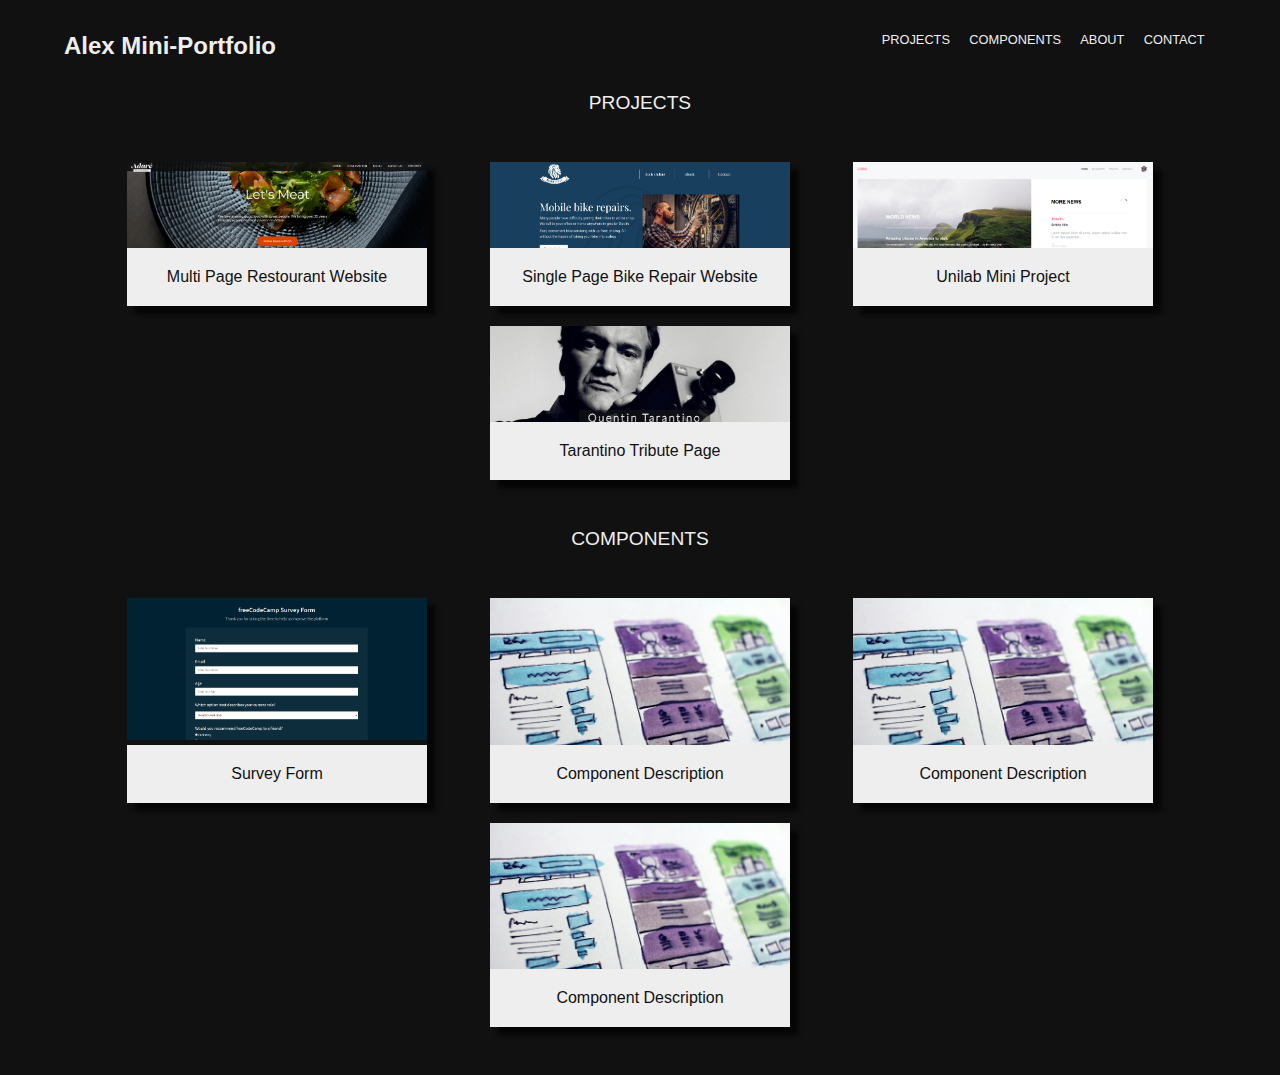
<file: index.html>
<!DOCTYPE html>
<html lang="en">

<head>
    <meta charset="UTF-8">
    <meta http-equiv="X-UA-Compatible" content="IE=edge">
    <meta name="viewport" content="width=device-width, initial-scale=1.0">
    <title>Alex Mini-Portfolio</title>

    <link rel="stylesheet" href="./style.css">
</head>

<body>
    <header>
        <h1><a href="./index.html">Alex Mini-Portfolio</a></h1>
        <nav>
            <a href="#projects">Projects</a>
            <a href="#components">Components</a>
            <a href="#about">About</a>
            <a href="#contact">Contact</a>
        </nav>
    </header>

    <main>
        <!-- Projects -->
        <h3 id="projects">Projects</h3>
        <section>
            <div class="cards-container projects">
                <a class="card" href="https://a1excpunk.github.io/restourant/" target="_blank">
                    <img src="./thumbnails/restourant.PNG" width="300" alt="">
                    <p class="caption">Multi Page Restourant Website</p>
                </a>
                <a class="card" href="https://a1excpunk.github.io/bike-repairs/" target="_blank">
                    <img src="./thumbnails/bike_repair.PNG" width="300" alt="">
                    <p class="caption">Single Page Bike Repair Website</p>
                </a>
                <a class="card" href="https://a1excpunk.github.io/unilabProject/" target="_blank">
                    <img src="./thumbnails/unilab_project.PNG" width="300" alt="">
                    <p class="caption">Unilab mini Project</p>
                </a>
                <a class="card" href="https://a1excpunk.github.io/tribute-page/" target="_blank">
                    <img src="./thumbnails/tribute_page.PNG" width="300" alt="">
                    <p class="caption">Tarantino Tribute Page</p>
                </a>
            </div>
        </section>

        <!-- Components -->
        <h3 id="components">Components</h3>
        <section>
            <div class="cards-container components">
                <a class="card" href="./components/form/fcc_form.html" target="_blank">
                    <img src="./thumbnails/fcc_form.PNG" width="300" alt="">
                    <p class="caption">survey form</p>
                </a>
                <a class="card">
                    <img src="./placeholder.jpg" width="300" alt="">
                    <p class="caption">component description</p>
                </a>
                <a class="card">
                    <img src="./placeholder.jpg" width="300" alt="">
                    <p class="caption">component description</p>
                </a>
                <a class="card">
                    <img src="./placeholder.jpg" width="300" alt="">
                    <p class="caption">component description</p>
                </a>
            </div>
        </section>
    </main>
    <footer>
        <div id="contact">
        
        </div>
    </footer>
</body>

</html>
</file>
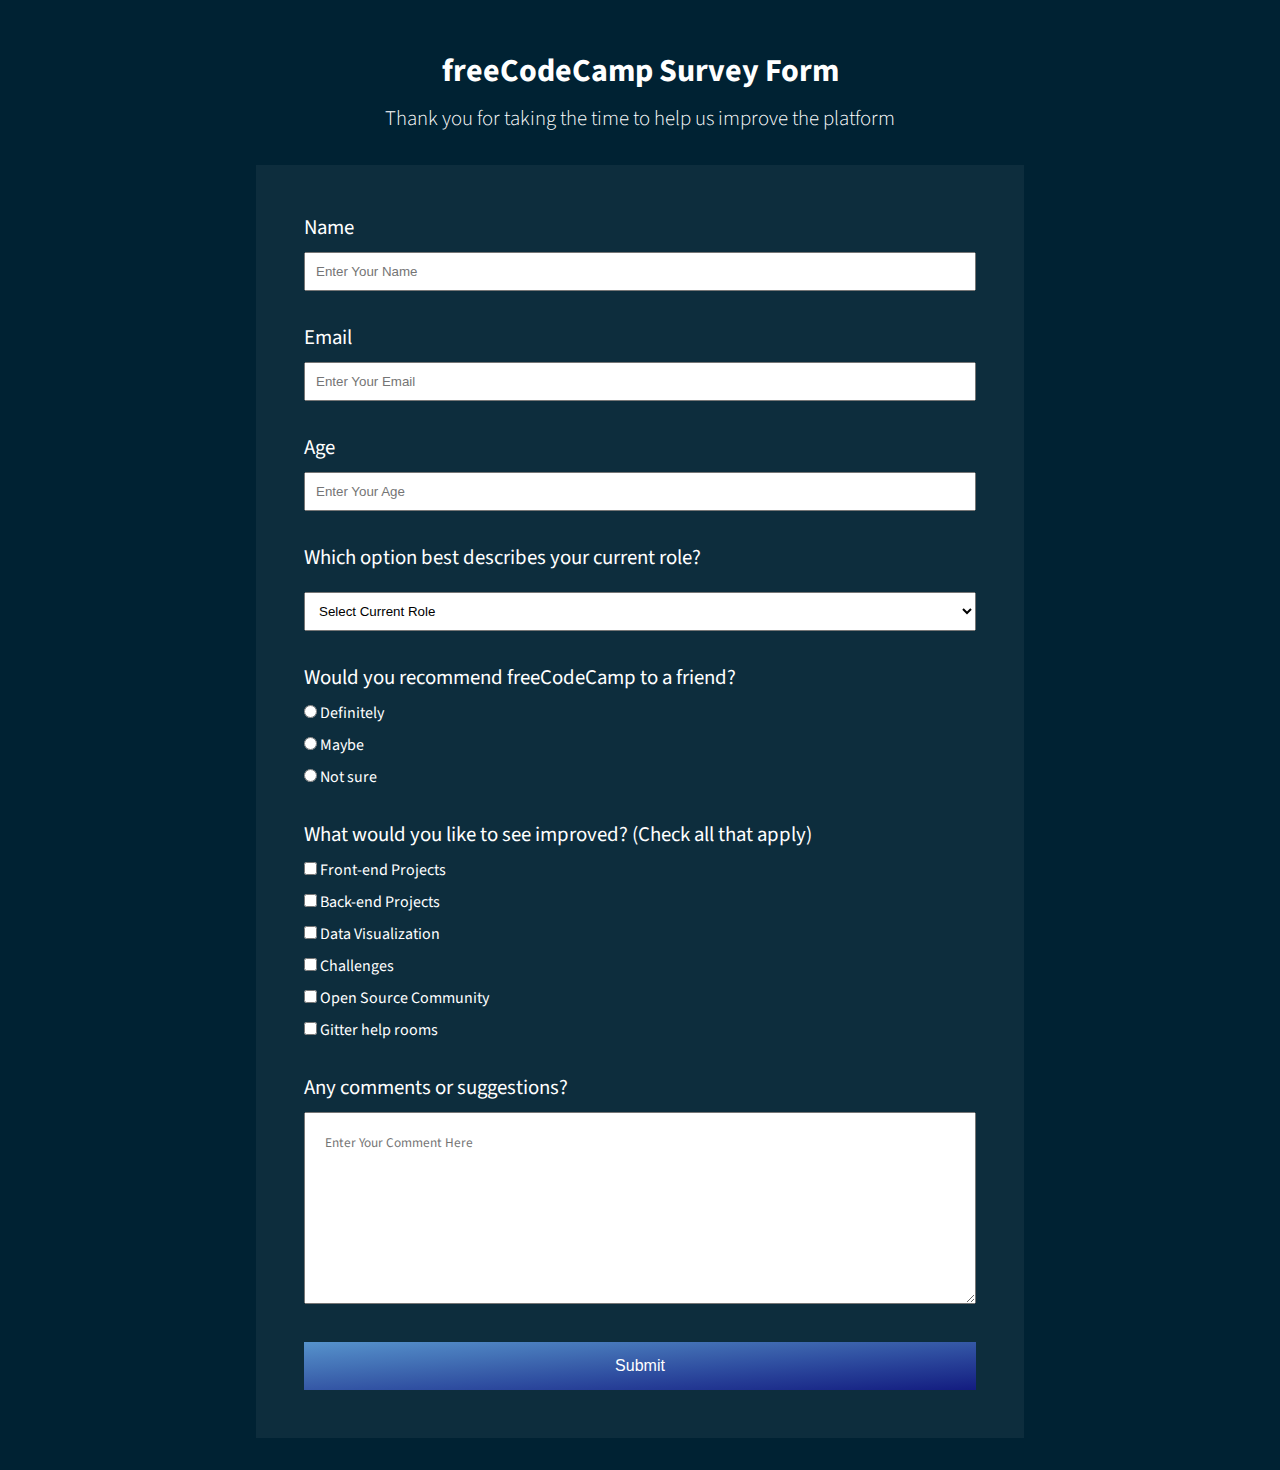
<file: components/form/fcc_form.html>
<!DOCTYPE html>
<html lang="en">

<head>
    <meta charset="UTF-8">
    <meta http-equiv="X-UA-Compatible" content="IE=edge">
    <meta name="viewport" content="width=device-width, initial-scale=1.0">
    <title>Survey Form</title>

    <link rel="preconnect" href="https://fonts.googleapis.com">
    <link rel="preconnect" href="https://fonts.googleapis.com">
    <link rel="preconnect" href="https://fonts.gstatic.com" crossorigin>
    <link href="https://fonts.googleapis.com/css2?family=Source+Sans+Pro:wght@300;400;600&display=swap"
    rel="stylesheet">
    <link rel="stylesheet" href="./fcc_form.css">
    <script src="./fcc_form.js" defer></script>
</head>

<body>
    <header>
        <h1 id="title">
            freeCodeCamp Survey Form
        </h1>
        <p id="description">
            Thank you for taking the time to help us improve the platform
        </p>
    </header>
    <section>
        <form id="survey-form">
            <div class="perosnal-info">
                <div class="input-wrapper">
                    <label for="name" id="name-label">Name</label>
                    <input type="text" id="name" placeholder="enter your name" required class="required-fields" autocomplete="off">
                    <span class="error-message hide">Field must be filled!</span>
                </div>
                <div class="input-wrapper">
                    <label for="email" id="email-label">Email</label>
                    <input type="email" id="email" placeholder="enter your email" required class="required-fields">
                    <span class="error-message hide">Field must be filled!</span>
                </div>

                <div class="input-wrapper">
                    <label for="number" id="number-label">Age</label>
                    <input type="number" id="number" placeholder="enter your age" min="10" max="120" required
                        class="required-fields">
                    <span class="error-message hide">Field must be filled!</span>
                </div>
            </div>

            <div class="dropdown">
                <label for="dropdown">Which option best describes your current role?
                    <select name="role" id="dropdown">
                        <option disabled selected>Select Current Role</option>
                        <option value="student">Student</option>
                        <option value="full-time-job">Full Time Job</option>
                        <option value="prefer-not-to-say">Prefer Not To Say</option>
                        <option value="other">Other</option>
                    </select>
                </label>
            </div>

            <div class="radio-buttons">
                <p>Would you recommend freeCodeCamp to a friend?</p>
                <label for="definitely">
                    <input type="radio" name="rate" id="definitely" value="definitely">
                    Definitely
                </label>
                <label for="maybe">
                    <input type="radio" name="rate" id="maybe" value="maybe">
                    Maybe
                </label>
                <label for="not-sure">
                    <input type="radio" name="rate" id="not-sure" value="not-sure">
                    Not sure
                </label>
            </div>

            <div class="checkboxes">
                <p>What would you like to see improved? (Check all that apply)</p>
                <label for="front">
                    <input type="checkbox" name="suggestions" id="front" value="Front-end Projects">
                    Front-end Projects
                </label>
                <label for="back">
                    <input type="checkbox" name="suggestions" value="Back-end Projects" id="back">
                    Back-end Projects
                </label>
                <label for="data">
                    <input type="checkbox" name="suggestions" value="Data Visualization" id="data">
                    Data Visualization
                </label>
                <label for="challenges">
                    <input type="checkbox" name="suggestions" value="Challenges" id="challenges">
                    Challenges
                </label>
                <label for="osc">
                    <input type="checkbox" name="suggestions" value="Open Source Community" id="osc">
                    Open Source Community
                </label>
                <label for="ghr">
                    <input type="checkbox" name="suggestions" value="Gitter help rooms" id="ghr">
                    Gitter help rooms
                </label>
            </div>

            <div class="comments">
                <p>Any comments or suggestions?</p>
                <textarea cols="30" rows="10" placeholder="Enter Your Comment Here"></textarea>
            </div>

            <button type="submit" id="submit">Submit</button>
        </form>
    </section>
</body>

</html>
</file>
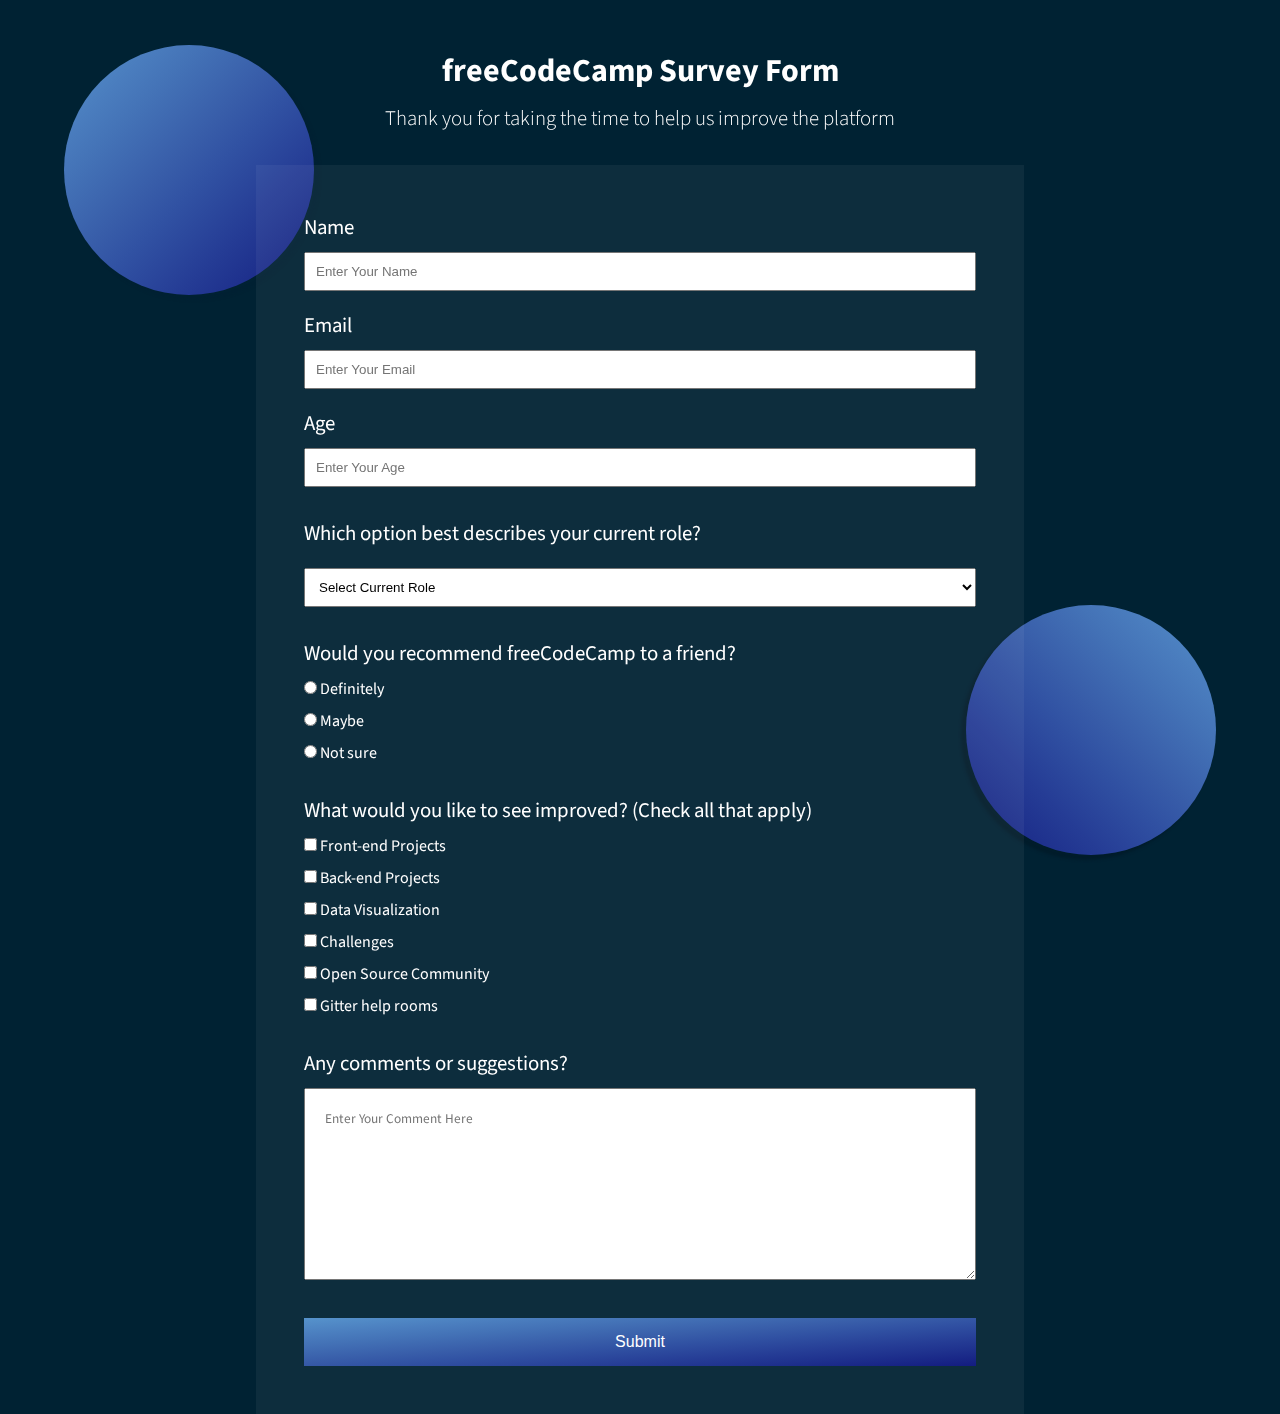
<file: components/form1/form1.html>
<!DOCTYPE html>
<html lang="en">

<head>
    <meta charset="UTF-8">
    <meta http-equiv="X-UA-Compatible" content="IE=edge">
    <meta name="viewport" content="width=device-width, initial-scale=1.0">
    <title>Survey Form</title>

    <link rel="stylesheet" href="./form1.css">
    <link rel="preconnect" href="https://fonts.googleapis.com">
    <link rel="preconnect" href="https://fonts.googleapis.com">
    <link rel="preconnect" href="https://fonts.gstatic.com" crossorigin>
    <link href="https://fonts.googleapis.com/css2?family=Source+Sans+Pro:wght@300;400;600&display=swap" rel="stylesheet"></head>

<body>
    <header>
        <h1 id="title">
            freeCodeCamp Survey Form
        </h1>
        <p id="description">
            Thank you for taking the time to help us improve the platform
        </p>
    </header>
    <section>
        <form id="survey-form">
            <div class="perosnal-info">
                <label for="name" id="name-label">Name
                    <input type="text" id="name" placeholder="enter your name" required>
                </label>
                <label for="email" id="email-label">Email
                    <input type="email" id="email" placeholder="enter your email" required>
                </label>
                <label for="number" id="number-label">Age
                    <input type="number" id="number" placeholder="enter your age" min="10" max="120">
                </label>
            </div>

            <div class="dropdown">
                <label for="dropdown">Which option best describes your current role?
                    <select name="role" id="dropdown">
                        <option disabled selected>Select Current Role</option>
                        <option value="student">Student</option>
                        <option value="full-time-job">Full Time Job</option>
                        <option value="prefer-not-to-say">Prefer Not To Say</option>
                        <option value="other">Other</option>
                    </select>
                </label>
            </div>

            <div class="radio-buttons">
                <p>Would you recommend freeCodeCamp to a friend?</p>
                <label for="definitely">
                    <input type="radio" name="rate" id="definitely" value="definitely">
                    Definitely
                </label>
                <label for="maybe">
                    <input type="radio" name="rate" id="maybe" value="maybe">
                    Maybe
                </label>
                <label for="not-sure">
                    <input type="radio" name="rate" id="not-sure" value="not-sure">
                    Not sure
                </label>
            </div>

            <div class="checkboxes">
                <p>What would you like to see improved? (Check all that apply)</p>
                <label for="front">
                    <input type="checkbox" name="suggestions" id="front" value="Front-end Projects">
                    Front-end Projects
                </label>
                <label for="back">
                    <input type="checkbox" name="suggestions" value="Back-end Projects" id="back">
                    Back-end Projects
                </label>
                <label for="data">
                    <input type="checkbox" name="suggestions" value="Data Visualization" id="data">
                    Data Visualization
                </label>
                <label for="challenges">
                    <input type="checkbox" name="suggestions" value="Challenges" id="challenges">
                    Challenges
                </label>
                <label for="osc">
                    <input type="checkbox" name="suggestions" value="Open Source Community" id="osc">
                    Open Source Community
                </label>
                <label for="ghr">
                    <input type="checkbox" name="suggestions" value="Gitter help rooms" id="ghr">
                    Gitter help rooms
                </label>
            </div>

            <div class="comments">
                <p>Any comments or suggestions?</p>
                <textarea cols="30" rows="10" placeholder="Enter Your Comment Here"></textarea>
            </div>

            <button type="submit" id="submit">Submit</button>
        </form>
    </section>
</body>

</html>
</file>
<file: style.css>
*{
    margin: 0;
    padding: 0;
    box-sizing: border-box;
}

body{
    background-color: #111;
    color: #eee;
    font-family: sans-serif;

}

a{
    text-decoration: none;
    color: #eee;
}

header{
    display: flex;
    justify-content: space-between;
    max-width: 90%;
    margin: 2em auto;
}

h1{
    font-size: 1.5em;
}

nav{
    display: flex;
    justify-content: space-evenly;
    width: 30%;
    flex-wrap: wrap;
    gap: 0.5em;
}

nav a{
    border-bottom: 1px solid transparent;
    text-transform: uppercase;
    font-size: 0.8em;
}

nav a:hover{
    border-bottom: 1px solid #eee;
    transition: border 300ms ease;
}

main{
    max-width: 90%;
    margin: auto;
}

h3{
    margin: 20px auto;
    text-align: center;
    font-size: 1.2em;
    font-weight: 300;
    text-transform: uppercase;
}

.cards-container{
    display: flex;
    flex-wrap: wrap;
    justify-content: space-evenly;
    row-gap: 20px;
    margin: 3em auto;
}

.card{
    text-align: center; 
    position: relative;
    cursor: pointer;
    box-shadow: 8px 8px 5px #010101b9;
}

.caption{
    position: absolute;
    background-color: #eee;
    color: #111;
    width: 300px;
    bottom:0;
    padding: 20px 0;
    text-transform: capitalize;
    
}

.card:hover > .caption{
    padding-bottom: 30px;
    transition: padding 300ms ease;
}
</file>
<file: components/form/fcc_form.css>
* {
  margin: 0;
  padding: 0;
  box-sizing: border-box;
}

body {
  background: #002233;
  color: #fff;
  font-family: "Source Sans Pro", sans-serif;
}

.hide{
  display: none;
}

header {
  width: 60%;
  margin: 3em auto 2em auto;
  text-align: center;
}

header p {
  font-size: 1.3em;
  font-weight: 300;
  margin-top: 10px;
}

/* form container */

section {
  background-color: rgba(255, 255, 255, 0.05);
  width: 60%;
  margin: auto;
  padding: 3em;
  font-weight: 400;
  margin-bottom: 2em;
}


/* form general */

form div{
  margin-bottom: 2em;
}

.perosnal-info label,
.dropdown label,
.radio-buttons p,
.checkboxes p,
.comments p {
  font-size: 1.3em;
}

.dropdown label select:focus,
input:focus,
.comments textarea:focus {
  outline: #002233;
}

/* perosnal info part */

.perosnal-info input {
  display: block;
  width: 100%;
  padding: 10px;
  margin: 10px auto 20px;
}

.input-wrapper{
  position: relative;
}


input::placeholder {
  text-transform: capitalize;
}

/* dropdown */

.dropdown label select {
  margin-top: 20px;
  width: 100%;
  padding: 10px;
  cursor: pointer;
}


/* radio buttons and checkboxes */

.radio-buttons p {
  margin-bottom: 10px;
}

.radio-buttons label,
.checkboxes label {
  display: block;
  margin-top: 10px;
  margin-bottom: 10px;
  cursor: pointer;
  width: max-content;
}

/* comments */

.comments p {
  margin-bottom: 10px;
}

.comments textarea {
  width: 100%;
  padding: 20px;
}

.comments textarea::placeholder {
  font-family: "Source Sans Pro", sans-serif;
}

#submit {
  width: 100%;
  padding: 15px;
  font-size: 1em;
  background-image: linear-gradient(
    to top left,
    rgb(19, 28, 128),
    rgb(25, 39, 135),
    rgb(31, 50, 142),
    rgb(37, 60, 149),
    rgb(43, 71, 156),
    rgb(49, 82, 163),
    rgb(56, 93, 169),
    rgb(62, 104, 176),
    rgb(68, 115, 183),
    rgb(74, 125, 190),
    rgb(80, 136, 197),
    rgb(86, 147, 204)
  );
  color: #fff;
  border: none;
  cursor: pointer;
}

#submit:hover{
    background-image:none;
    background-color: rgba(255, 255, 255, 0.07);
}

.error-message{
  font-size: 14px;
  color: #e40000;
  position: absolute;
  bottom: -20px;
}

@media screen and (max-width:700px) {
  section{
    width: 90%;
  }
}
</file>
<file: components/form1/form1.css>
* {
  margin: 0;
  padding: 0;
  box-sizing: border-box;
}

body {
  background: #002233;
  height: 100vh;
  color: #fff;
  font-family: "Source Sans Pro", sans-serif;
}

body::after {
  content: "";
  width: 250px;
  height: 250px;
  background-image: linear-gradient(
    to top left,
    rgb(19, 28, 128),
    rgb(25, 39, 135),
    rgb(31, 50, 142),
    rgb(37, 60, 149),
    rgb(43, 71, 156),
    rgb(49, 82, 163),
    rgb(56, 93, 169),
    rgb(62, 104, 176),
    rgb(68, 115, 183),
    rgb(74, 125, 190),
    rgb(80, 136, 197),
    rgb(86, 147, 204)
  );
  position: fixed;
  border-radius: 100%;
  left: 5%;
  top: 5%;
  box-shadow: 5px 5px 3px #002133;
  z-index: -1;
}
body::before {
  content: "";
  width: 250px;
  height: 250px;
  background-image: linear-gradient(
    to top right,
    rgb(19, 28, 128),
    rgb(25, 39, 135),
    rgb(31, 50, 142),
    rgb(37, 60, 149),
    rgb(43, 71, 156),
    rgb(49, 82, 163),
    rgb(56, 93, 169),
    rgb(62, 104, 176),
    rgb(68, 115, 183),
    rgb(74, 125, 190),
    rgb(80, 136, 197),
    rgb(86, 147, 204)
  );
  position: fixed;
  border-radius: 100%;
  right: 5%;
  bottom: 5%;
  box-shadow: -5px 5px 3px #001c2b;
  z-index: -1;
}

header {
  width: 60%;
  margin: 3em auto 2em auto;
  text-align: center;
}

header p {
  font-size: 1.3em;
  font-weight: 300;
  margin-top: 10px;
}

/* form container */

section {
  background-color: rgba(255, 255, 255, 0.05);
  width: 60%;
  margin: auto;
  padding: 3em;
  font-weight: 400;
}

/* form general */

form div{
  margin-bottom: 2em;
}

.perosnal-info label,
.dropdown label,
.radio-buttons p,
.checkboxes p,
.comments p {
  font-size: 1.3em;
}

.dropdown label select:focus,
input:focus,
.comments textarea:focus {
  outline: #002233;
}

/* perosnal info part */

.perosnal-info input {
  display: block;
  width: 100%;
  padding: 10px;
  margin: 10px auto 20px auto;
}

input::placeholder {
  text-transform: capitalize;
}

/* dropdown */
.dropdown label select {
  margin-top: 20px;
  width: 100%;
  padding: 10px;
  cursor: pointer;
}

/* radio buttons and checkboxes */

.radio-buttons p {
  margin-bottom: 10px;
}

.radio-buttons label,
.checkboxes label {
  display: block;
  margin-top: 10px;
  margin-bottom: 10px;
  cursor: pointer;
  width: max-content;
}

/* comments */

.comments p {
  margin-bottom: 10px;
}

.comments textarea {
  width: 100%;
  padding: 20px;
}

.comments textarea::placeholder {
  font-family: "Source Sans Pro", sans-serif;
}

#submit {
  width: 100%;
  padding: 15px;
  font-size: 1em;
  background-image: linear-gradient(
    to top left,
    rgb(19, 28, 128),
    rgb(25, 39, 135),
    rgb(31, 50, 142),
    rgb(37, 60, 149),
    rgb(43, 71, 156),
    rgb(49, 82, 163),
    rgb(56, 93, 169),
    rgb(62, 104, 176),
    rgb(68, 115, 183),
    rgb(74, 125, 190),
    rgb(80, 136, 197),
    rgb(86, 147, 204)
  );
  color: #fff;
  border: none;
  cursor: pointer;
}

#submit:hover{
    background-image:none;
    background-color: rgba(255, 255, 255, 0.07);
}
</file>
